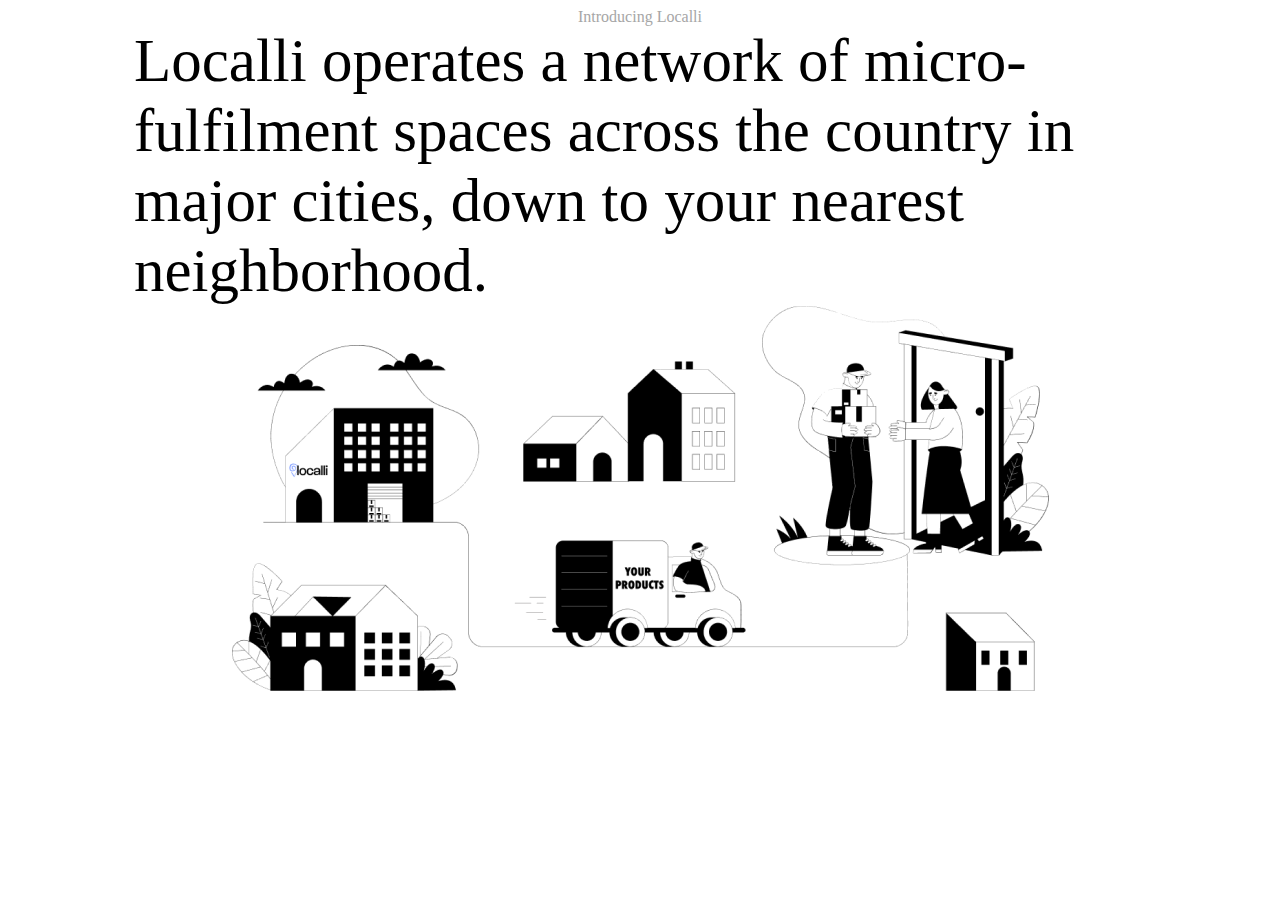
<file: block/about/about.html>
<!DOCTYPE html>
<html lang="en">
<head>
    <meta charset="UTF-8">
    <meta http-equiv="X-UA-Compatible" content="IE=edge">
    <meta name="viewport" content="width=device-width, initial-scale=1.0">
    <link rel="stylesheet" href="about.css">
    <title>About</title>
</head>
<body>
    <!-- About -->
<div class="about">
    <div class="conteiner">
        <div class="about__inner">
            <div class="about__text">
                <div class="overtext">Introducing Localli</div><!--/overtext-->
                Localli operates a network of micro-fulfilment spaces across the 
                country in major cities, down to your nearest neighborhood.
            </div><!--/about__text-->
            <div class="about__picture">
                <img class="about__img" src="images/about.png" alt="about us">
            </div><!--/about__picture-->
        </div><!--/about__inner-->
    </div><!--/conteiner-->
</div><!--/about-->
</body>
</html>
</file>
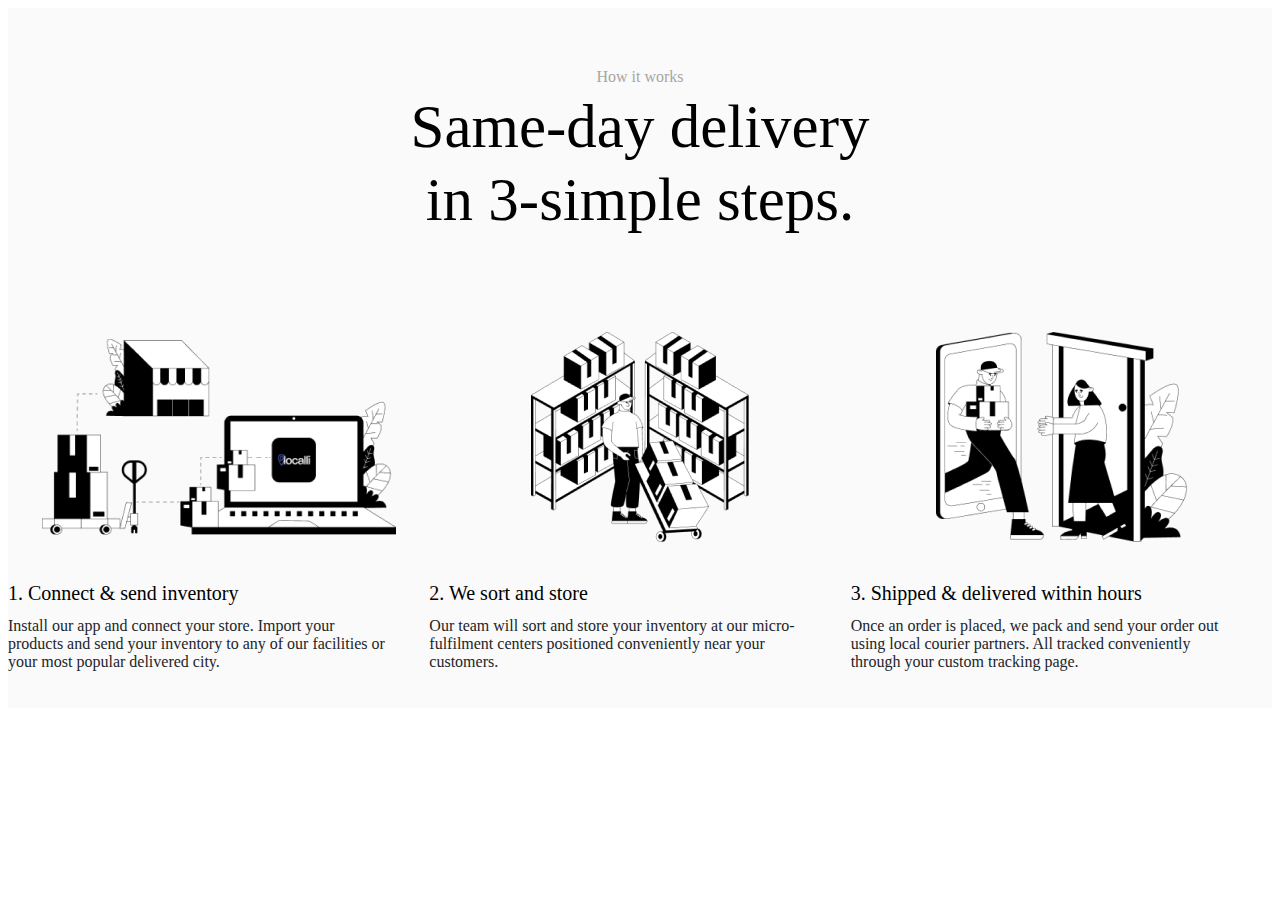
<file: block/delivery/delivery.html>
<!DOCTYPE html>
<html lang="en">
<head>
    <meta charset="UTF-8">
    <meta http-equiv="X-UA-Compatible" content="IE=edge">
    <meta name="viewport" content="width=device-width, initial-scale=1.0">
    <link rel="stylesheet" href="delivery.css">
    <title>Delivery</title>
</head>
<body>
    <!-- Delivery -->
<div class="delivery">
    <div class="conteiner">
        <div class="delivery__inner">
            <div class="delivery__intro">    
                <div class="delivery__title">
                    <div class="delivery__overtitle">How it works</div>
                    Same-day delivery in 3-simple steps.
                </div><!--/delivery__title-->
            </div><!--/delivery__inner-->
            
            <div class="delivery__item">
                <div class="delivery__picture">
                    <img class="delivery__img" src="images/delivery1.png" alt="delivery">
                </div><!--/delivery__picture-->
                <div class="delivery__content">
                    <div class="delivery__item--title">
                        1. Connect & send inventory
                    </div><!--/delivery__title-->
                    <div class="delivery__text">
                        Install our app and connect your store. 
                        Import your products and send your inventory 
                        to any of our facilities or your most popular delivered city.
                    </div><!--/delivery__text-->
                </div><!--/delivery__content-->
            </div><!--/delivery__item-->

            <div class="delivery__item">
                <div class="delivery__picture">
                    <img class="delivery__img" src="images/delivery2.png" alt="delivery">
                </div><!--/delivery__picture-->
                <div class="delivery__content">
                    <div class="delivery__item--title">
                        2. We sort and store
                    </div><!--/delivery__title-->
                    <div class="delivery__text">
                        Our team will sort and store your inventory at our micro-fulfilment 
                        centers positioned conveniently near your customers.
                    </div><!--/delivery__text-->
                </div><!--/delivery__content-->
            </div><!--/delivery__item-->

            <div class="delivery__item">
                <div class="delivery__picture">
                    <img class="delivery__img" src="images/delivery3.png" alt="delivery">
                </div><!--/delivery__picture-->
                <div class="delivery__content">
                    <div class="delivery__item--title">
                        3. Shipped & delivered within hours
                    </div><!--/delivery__title-->
                    <div class="delivery__text">
                        Once an order is placed, we pack and send your order 
                        out using local courier partners. All tracked conveniently 
                        through your custom tracking page.
                    </div><!--/delivery__text-->
                </div><!--/delivery__content-->
            </div><!--/delivery__item-->
        </div><!--/delivery__inner-->
    </div><!--/conteiner-->
</div><!--/delivery-->
</body>
</html>
</file>
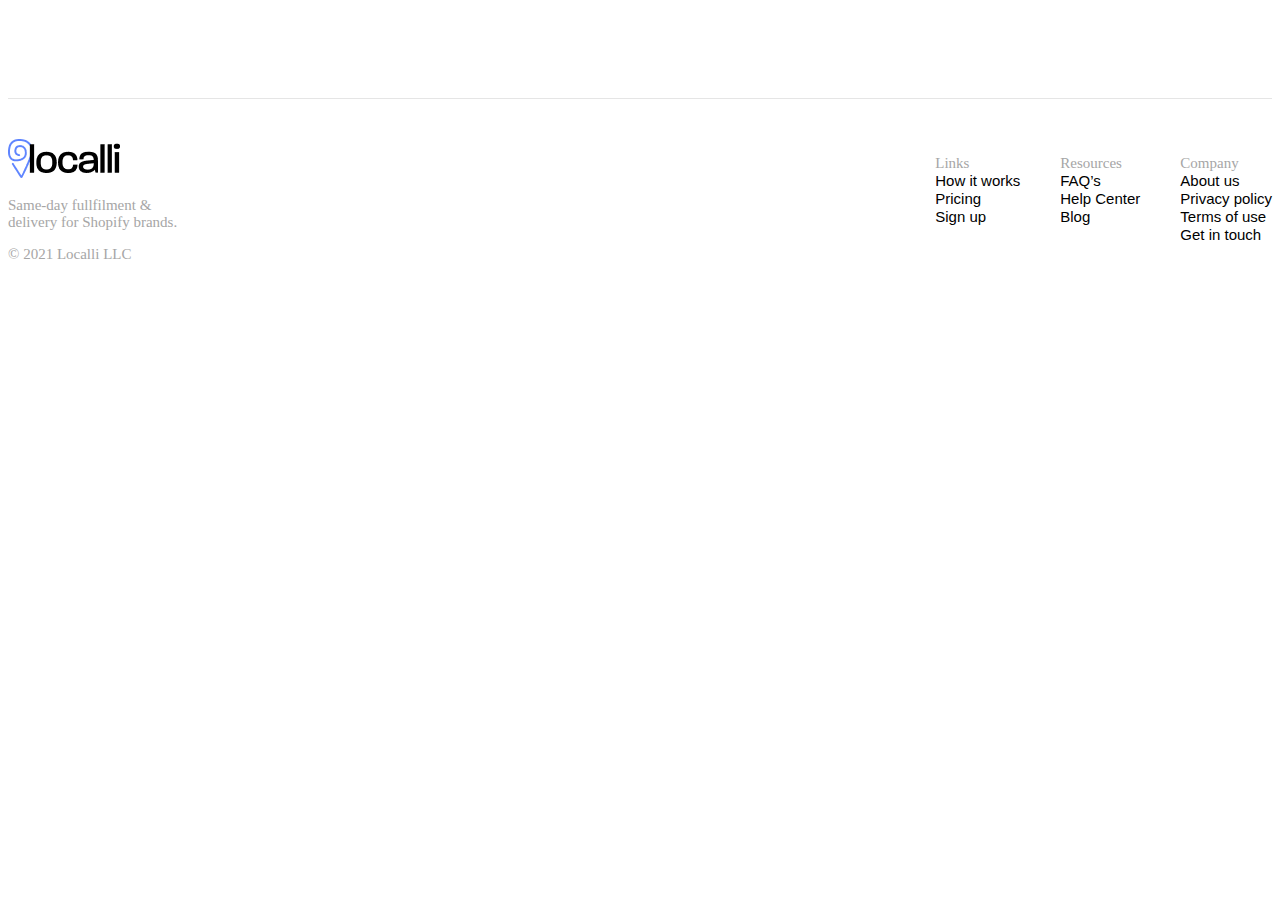
<file: block/footer/footer.html>
<!DOCTYPE html>
<html lang="en">
<head>
    <meta charset="UTF-8">
    <meta http-equiv="X-UA-Compatible" content="IE=edge">
    <meta name="viewport" content="width=device-width, initial-scale=1.0">
    <link rel="stylesheet" href="footer.css">
    <title>Footer</title>
</head>
<body>
    <!-- Footer -->
<footer class="footer">
    <div class="conteiner">
        <div class="footer__inner">
            <div class="footer__info">
                <div class="footer__content">
                    <div class="footer__logo">
                        <img class="footer__img" src="images/Group.png" alt="logo">
                    </div><!--/footer__logo-->
                    <div class="footer__text">
                        <p>
                            Same-day fullfilment &<br> delivery for Shopify brands.
                        </p>
                        <p>
                            &copy; 2021 Localli LLC
                        </p>
                    </div><!--/footer__text-->
                </div><!--/footer__content-->

                <div class="footer__list">
                    
                    <div class="footer__item">
                        <ul class="footer__menu">
                            <li class="footer__link footer__title">Company</li>
                            <li class="footer__link"><a class="footer__link--style" href="#">About us</a></li>
                            <li class="footer__link"><a class="footer__link--style" href="#">Privacy policy</a></li>
                            <li class="footer__link"><a class="footer__link--style" href="#">Terms of use</a></li>
                            <li class="footer__link"><a class="footer__link--style" href="#">Get in touch</a></li>
                        </ul><!--/footer__menu-->
                    </div><!--/footer__item-->
                    
                    <div class="footer__item">
                        <ul class="footer__menu">
                            <li class="footer__link footer__title">Resources</li>
                            <li class="footer__link"><a class="footer__link--style" href="#">FAQ’s</a></li>
                            <li class="footer__link"><a class="footer__link--style" href="#">Help Center</a></li>
                            <li class="footer__link"><a class="footer__link--style" href="#">Blog</a></li>
                        </ul><!--/footer__menu-->
                    </div><!--/footer__item-->
                    
                    <div class="footer__item">
                        <ul class="footer__menu">
                            <li class="footer__link footer__title">Links</li>
                            <li class="footer__link"><a class="footer__link--style" href="#">How it works</a></li>
                            <li class="footer__link"><a class="footer__link--style" href="#">Pricing</a></li>
                            <li class="footer__link"><a class="footer__link--style" href="#">Sign up</a></li>
                        </ul><!--/footer__menu-->
                    </div><!--/footer__item-->
                </div><!--/footer__list-->
            </div><!--/footer__info-->
        </div><!--/footer__inner-->
    </div><!--/conteiner-->
</footer>
</body>
</html>
</file>
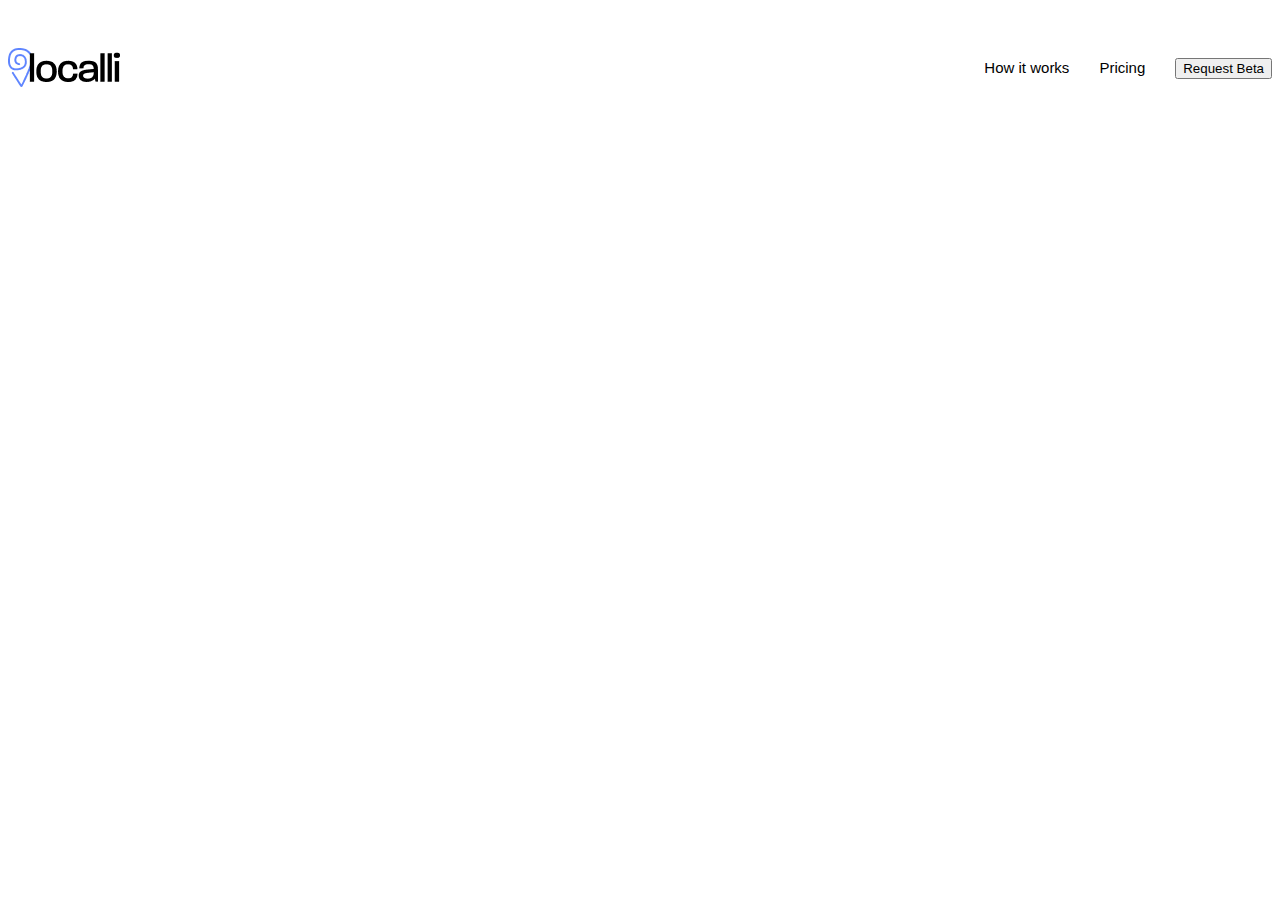
<file: block/Header/header.html>
<!DOCTYPE html>
<html lang="en">
<head>
    <meta charset="UTF-8">
    <meta http-equiv="X-UA-Compatible" content="IE=edge">
    <meta name="viewport" content="width=device-width, initial-scale=1.0">
    <link rel="stylesheet" href="header.css">
    <title>Header</title>
</head>
<body>
    <!-- Header -->
    <header class="header">
        <div class="conteiner">
            <div class="header__inner">
                <div class="header__logo">
                    <img src="images/Group.png" alt="logo">
                </div>
                <nav class="header__nav">
                    <ul class="header__menu">
                        <li class="header__link"><a class="header__link--style" href="#">How it works</a></li>
                        <li class="header__link"><a class="header__link--style" href="#">Pricing</a></li>
                        <button class="header__batton button__all" class="header__link--style button__style" href="#">Request Beta</button>
                    </ul><!--/header__menu-->
                </nav><!--/header__nav-->
            </div><!--/header__inner-->
        </div><!--/conteiner-->
    </header>
</body>
</html>
</file>
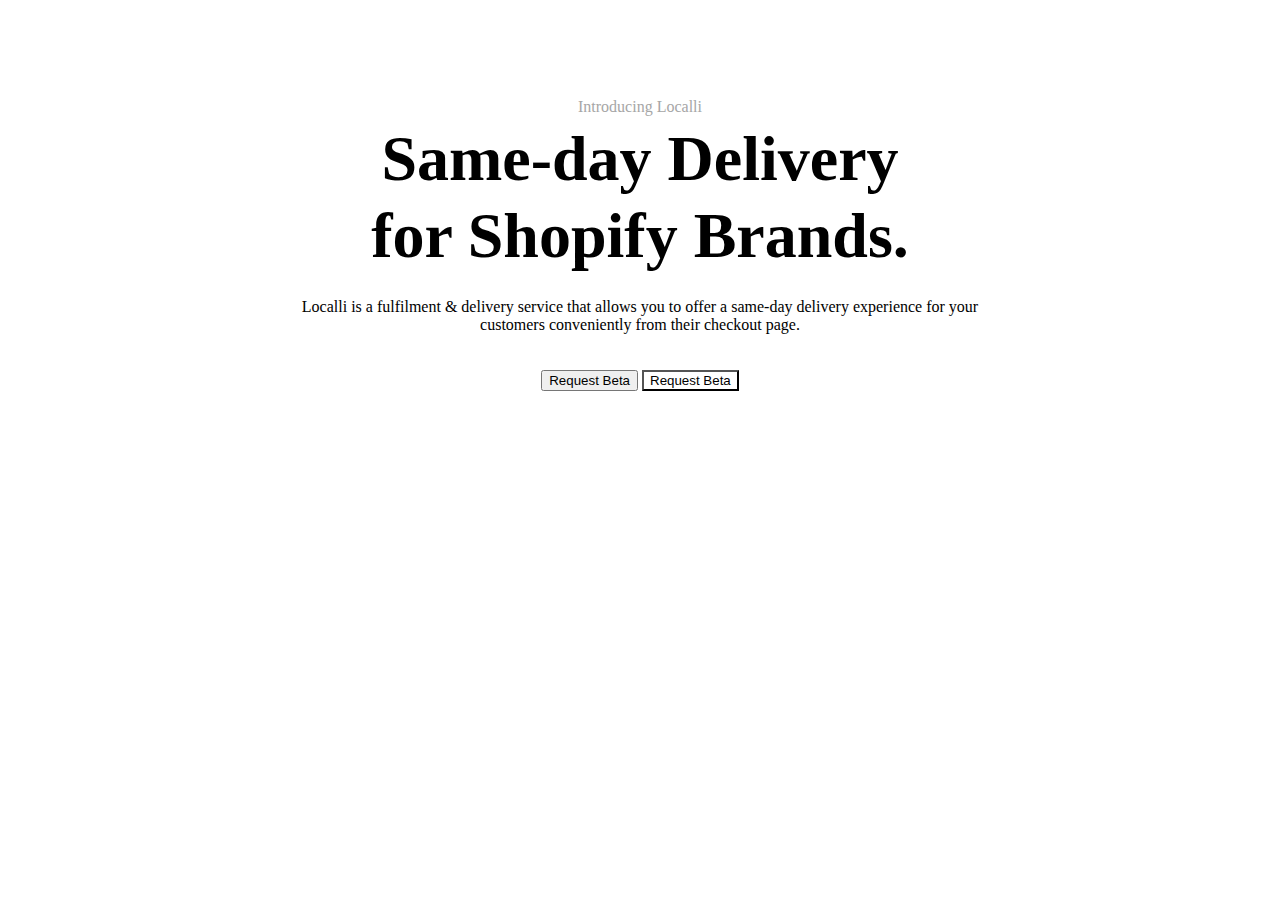
<file: block/intro/intro.html>
<!DOCTYPE html>
<html lang="en">
<head>
    <meta charset="UTF-8">
    <meta http-equiv="X-UA-Compatible" content="IE=edge">
    <meta name="viewport" content="width=device-width, initial-scale=1.0">
    <link rel="stylesheet" href="intro.css">
    <title>Inner</title>
</head>
<body>
    <!-- Intro -->
<div class="intro">
    <div class="conteiner">
        <div class="intro__inner">
            <div class="intro__content">
                <div class="intro__overtitle">Introducing Localli</div><!--/intro__overtitle-->
                <h1 class="intro__title">
                    Same-day Delivery<br> for Shopify Brands.
                </h1><!--/intro__title-->
                <div class="intro__subtitle">
                    Localli is a fulfilment & delivery service that allows you to offer a same-day 
                    delivery experience for your customers conveniently from their checkout page.
                </div><!--/intro__subtitle-->
                <div class="into__button">
                    <button class="button__all" class="button__style" href="#">Request Beta</button>
                    <button class="button__all button__transparent" class="button__style" href="#">Request Beta</button>
                </div><!--/intor__button-->
            </div><!--/intro__content-->
        </div><!--/intro__inner-->
    </div><!--/conteiner-->
</div><!--/intro-->
</body>
</html>
</file>
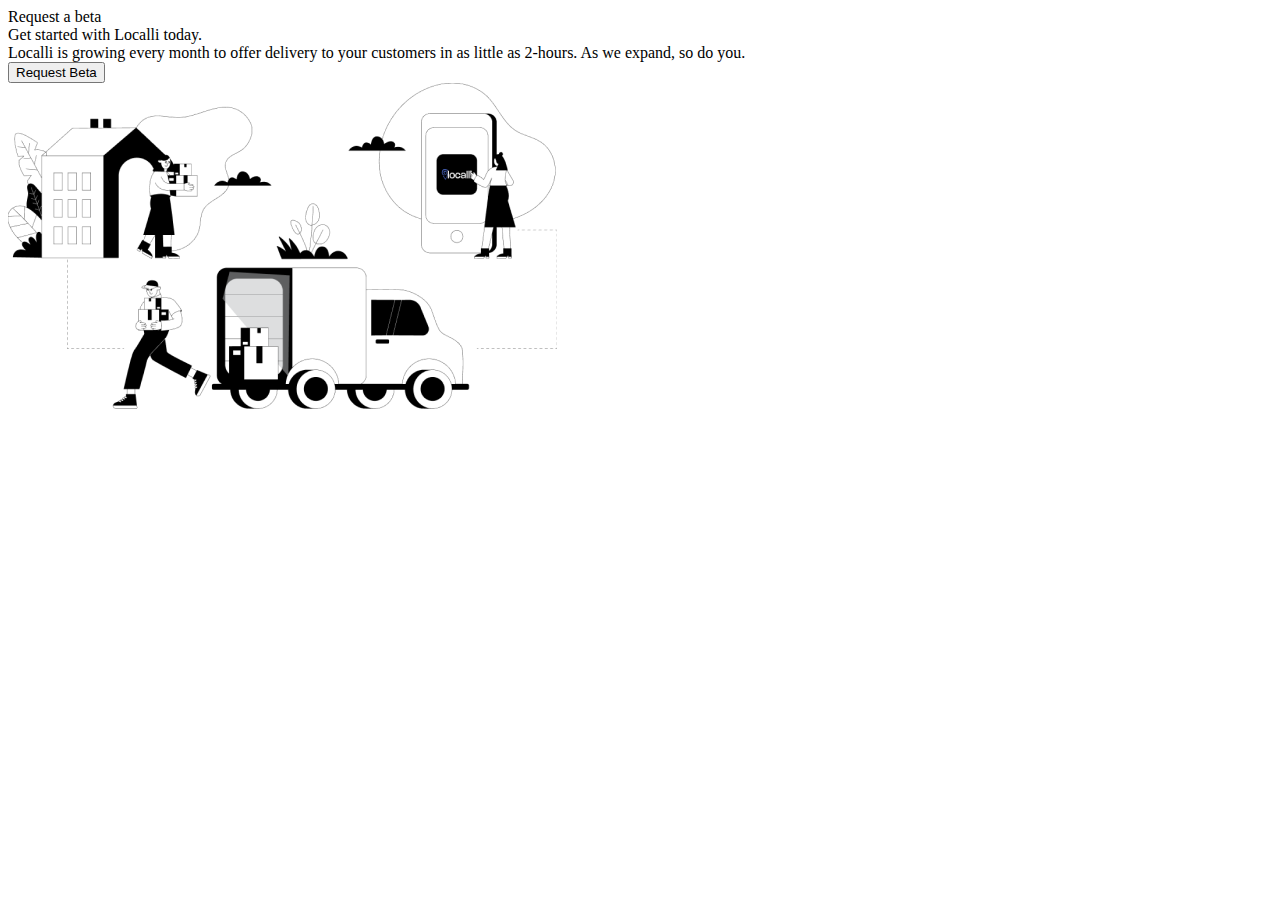
<file: block/localli/localli.html>
<!DOCTYPE html>
<html lang="en">
<head>
    <meta charset="UTF-8">
    <meta http-equiv="X-UA-Compatible" content="IE=edge">
    <meta name="viewport" content="width=device-width, initial-scale=1.0">
    <title>localli</title>
</head>
<body>
    <!-- localli -->
<div class="localli">
    <div class="conteiner">
        <div class="localli__inner">
            <div class="localli__content">
                <div class="localli__title">
                    <div class="localli__overtitle">Request a beta</div>
                    Get started with Localli today.
                </div><!--/localli__title-->
                <div class="localli__text">
                    Localli is growing every month to offer delivery to your 
                    customers in as little as 2-hours. As we expand, so do you.
                </div><!--/localli__text-->
                <button class="localli__button button__all">Request Beta</button><!--/localli__button-->
            </div><!--/localli__content-->
            <div class="localli__picture">
                <img class="localli__img" src="images/localli.png" alt="localli">
            </div><!--/localli__picture-->
        </div><!--/localli__inner-->
    </div><!--/conteiner-->
</div><!--/localli-->
</body>
</html>
</file>
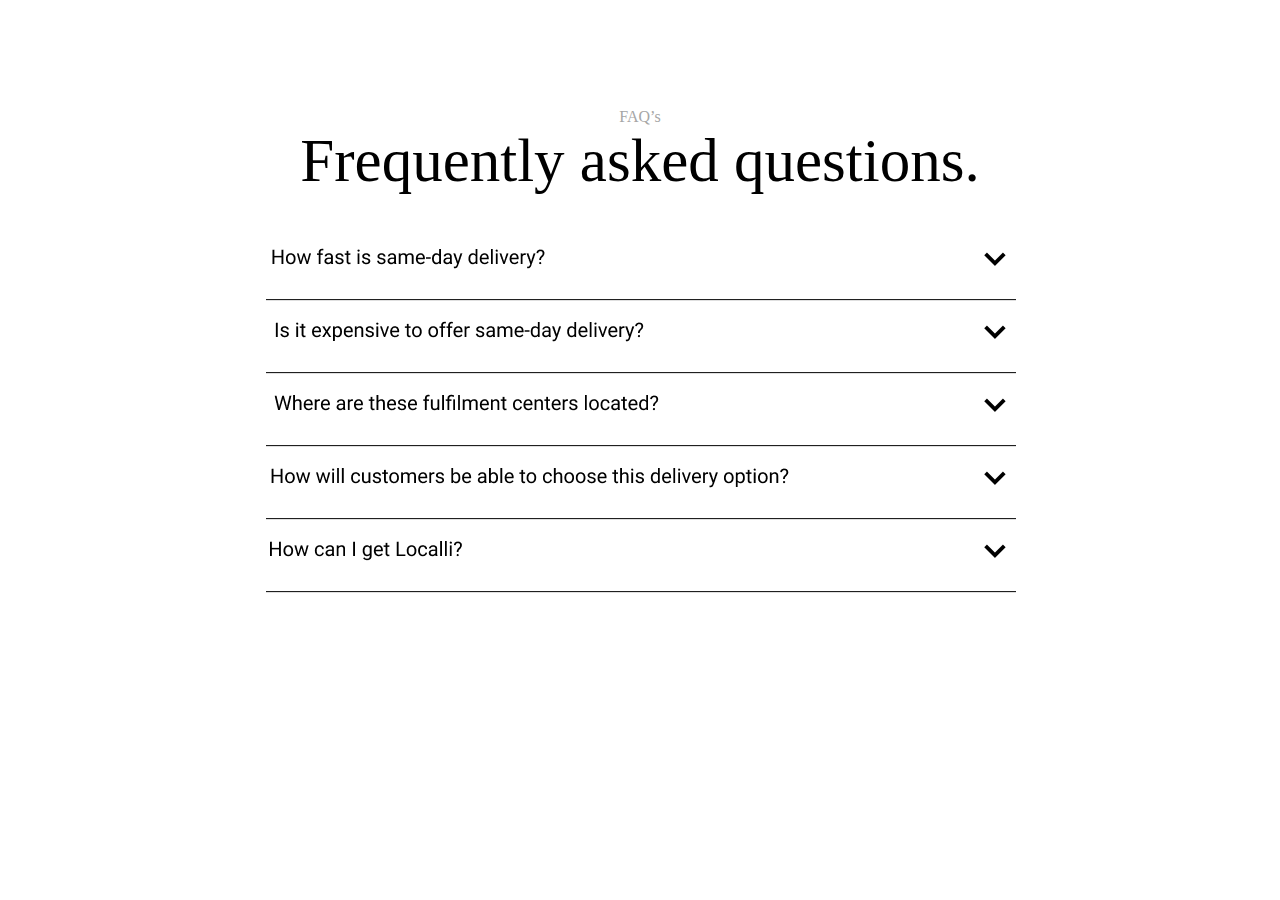
<file: block/questions/questions.html>
<!DOCTYPE html>
<html lang="en">
<head>
    <meta charset="UTF-8">
    <meta http-equiv="X-UA-Compatible" content="IE=edge">
    <meta name="viewport" content="width=device-width, initial-scale=1.0">
    <link rel="stylesheet" href="questions.css">
    <title>questions</title>
</head>
<body>
    <!-- Questions -->
<div class="questions">
    <div class="conteiner">
        <div class="questions__inner">
            <div class="questions__title">
                <div class="questions__overtitle">FAQ’s</div>
                Frequently asked questions.
            </div><!--/questions__title-->
            <div class="questions__questions">
                <img class="questions__img" src="images/questions.png" alt="questions">
            </div><!--/questions__questions-->
        </div><!--/questions__inner-->
    </div><!--/conteiner-->
</div><!--/questions-->
</body>
</html>
</file>
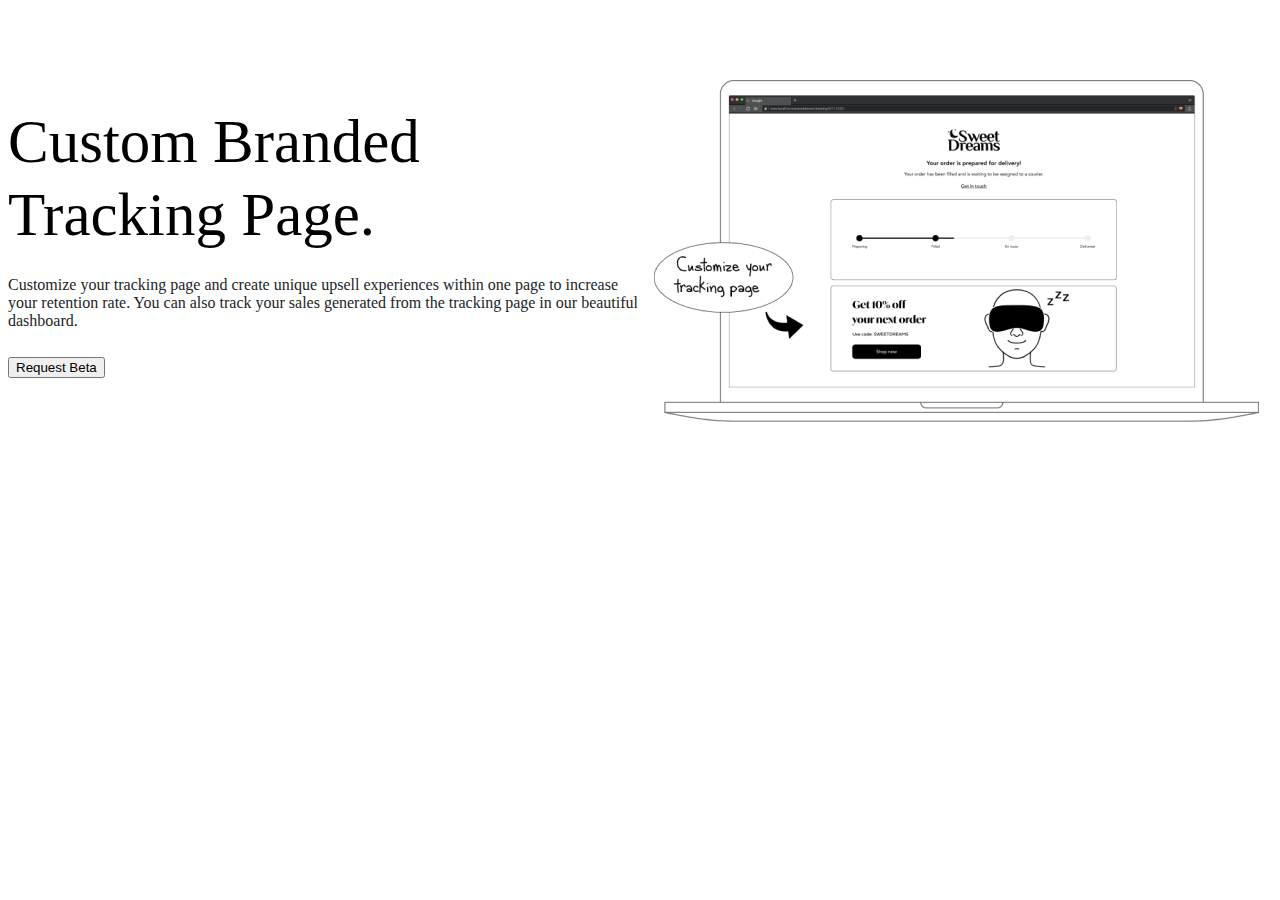
<file: block/tracking/tracking.html>
<!DOCTYPE html>
<html lang="en">
<head>
    <meta charset="UTF-8">
    <meta http-equiv="X-UA-Compatible" content="IE=edge">
    <meta name="viewport" content="width=device-width, initial-scale=1.0">
    <link rel="stylesheet" href="tracking.css">
    <title>tracking</title>
</head>
<body>
    <!-- Tracking -->
<div class="tracking">
    <div class="conteiner">
    <div class="tracking__inner">
        <div class="tracking__content">
            <div class="tracking__title">Custom Branded Tracking Page.</div>
            <div class="tracking__text">
                Customize your tracking page and create unique upsell experiences 
                within one page to increase your retention rate. You can also track 
                your sales generated from the tracking page in our beautiful dashboard.
            </div>
            <button class="tracking__button button__all">Request Beta</button>
        </div><!--/tracking__content-->
        <div class="tracking__picture">
            <img class="tracking__img" src="images/tracking.png" alt="tracking">
        </div><!--/tracking__picture-->
</div><!--/tracking__inner-->
</div><!--/conteiner-->
</div><!--/tracking-->
</body>
</html>
</file>
<file: block/about/about.css>
/* About 
*********************************************************************************/
.about {
    padding-bottom: 100px;
}

.about__inner {
    width: 1012px;
    margin: 0 auto;
}

.overtext {
    font-size: 16px;
    text-align: center;
    color: #A6A6A6;
}

.about__text {
    font-size: 61px;
}

.about__picture {

}

.about__img {
    display: block;
    margin: 0 auto;
}
</file>
<file: block/delivery/delivery.css>
/* delivery 
************************************************************************/
.delivery {
    height: 700px;
    background-color: #FAFAFA;
 }
 
 .delivery__inner {
     
 }
 
 .delivery__intro {
     width: 500px;
     margin: 0 auto;
     text-align: center;
     margin-bottom: 95px;
     padding-top: 59px;
 }
 
 .delivery__title {
     font-size: 61px;
     line-height: 1.2;
 }
 
 .delivery__overtitle {
     margin-bottom: 4px;
     font-size: 16px;
     color: #A6A6A6;
 }  
 
 .delivery__item {
     width: 33.33333%;
     float: left;
 }
 
 .delivery__picture {
 
 }
 
 .delivery__img {
     display: block;
     margin: 0 auto;
 }
 
 .delivery__content {
     margin-top: 40px;
 }
 
 .delivery__item--title {
     font-size: 20px;
     margin-bottom: 12px;
 }
 
 .delivery__text {
     color: #212529;
     padding-right: 36px;
 }
</file>
<file: block/footer/footer.css>
/* Footer 
********************************************************************/
.footer {
    padding-top: 90px;
}

.footer__inner {
    height: 238px;
    border-top: 1px solid #E5E5E5;
}

.footer__info {
    margin-top: 40.13px;
}

.footer__content {
    float: left;
}

.footer__logo {

}

.footer__img {

}

.footer__text {
    margin-top: 10px;
    font-size: 15px;
    color: #A6A6A6;
}

.footer__list {
    
}

.footer__item {
    float: right;
}

.footer__title {
    font-size: 15px;
    color: #A6A6A6;
}

.footer__menu {

}

.footer__link {
    list-style-type: none;    
}

.footer__link--style {
    font-family: 'Roboto', sans-serif;
    font-size: 15px;
    font-weight: 400;
    color: #000;
    text-decoration: none;
}
</file>
<file: block/Header/header.css>
/* Header 
*********************************************************************/
.header {
    width: 100%;
    /* height: 93px; */
}

.header__inner {
    padding: 35px 0;
}

.header__logo {
    float: left;
    margin-top: 4.81px;
}

.header__nav {
    float: right;
}

.header__menu {
    display: block;
}

.header__link {
    display: block;
    float: left;
    margin-right: 30px;
}

.header__link:last-child {
    margin-right: 0;
}

.header__link--style {
    font-family: 'Roboto', sans-serif;
    font-size: 15px;
    font-weight: 400;
    color: #000;
    text-decoration: none;
}

.header__batton {
    margin-top: -10px;
}
</file>
<file: block/intro/intro.css>
/* Intro 
*******************************************************************************************/
.intro {
    padding: 90px 0 55px;
}

.intro__inner {

}

.intro__content {
    width: 100%;
    max-width: 850px;
    height: auto;
    text-align: center;
    margin: 0 auto;
    /* padding-top: 90px; */
}


.intro__overtitle {
    color: #A6A6A6;
}

.intro__title {
    font-size: 64px;
    line-height: 1.2;
    margin-top: 5px;
    margin-bottom: 23px;
}

.intro__subtitle {
    padding: 0 80px;
    margin-bottom: 36px;
}


.into__button {

}

.button__transparent {
    color: #000;
    background-color: transparent;
}
</file>
<file: block/questions/questions.css>
/* Questions 
******************************************************************/
.questions {
    height: 700px;
}

.questions__inner {
    padding-top: 100px;
    text-align: center;
}


.questions__title {
    font-size: 61px;
}

.questions__overtitle {
    font-size: 16px;
    color: #A6A6A6;
}

.questions__questions {

}

.questions__img {

}
</file>
<file: block/tracking/tracking.css>
/* Tracking 
***********************************************************************/
.tracking {
    height: 450px;
    margin-top: 80px;
}

.tracking__inner {
    /* height: 522px; */
}

.tracking__content {
    width: 50%;
    float: left;
}

.tracking__title {
    font-size: 61px;
    line-height: 1.2;
    margin: 25px 0;
}

.tracking__text {
    color: #212529;
}

.tracking__button {
    margin-top: 27px;
}

.tracking__picture {
    width: 50%;
    float: right;
}

.tracking__img {
    display: block;
    margin: 0 auto;
}
</file>
